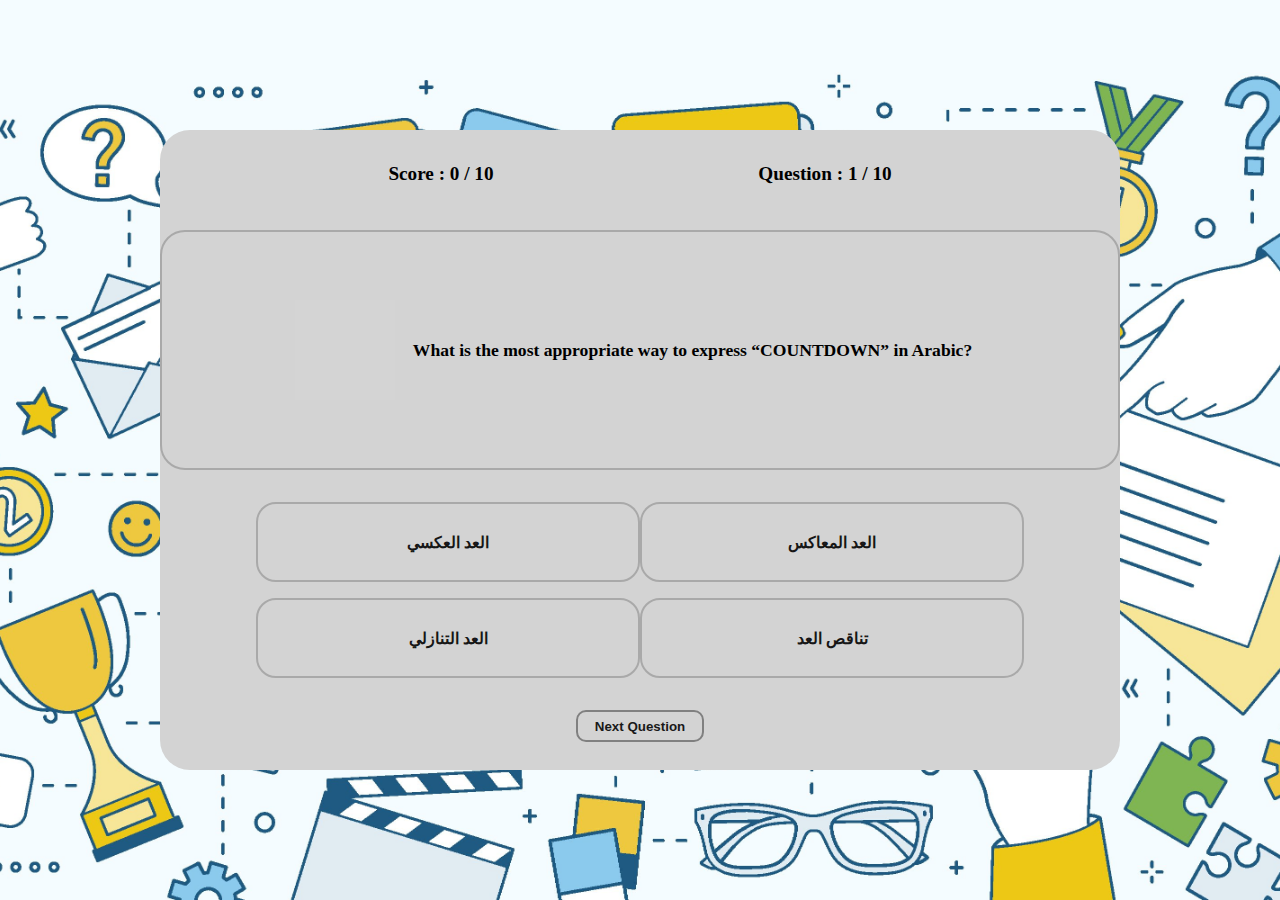
<file: Week 1/KBC/index.html>
<!doctype html>
<html>
<head>
    <script async src="https://pagead2.googlesyndication.com/pagead/js/adsbygoogle.js?client=ca-pub-4229268610965520"
     crossorigin="anonymous"></script>
    <!-- Global site tag (gtag.js) - Google Analytics -->
<script async src="https://www.googletagmanager.com/gtag/js?id=G-WHE32HFZTF"></script>
<script>
  window.dataLayer = window.dataLayer || [];
  function gtag(){dataLayer.push(arguments);}
  gtag('js', new Date());

  gtag('config', 'G-WHE32HFZTF');
</script>
    <meta name="google-site-verification" content="jmNY8_LueJR8rsmvGy00dZ90EF3tjDZ8DbOawwHlN1E" />
	<link rel="stylesheet" href="index.css">
	<script type="text/javascript" src="index.js"></script>
	
<meta charset="utf-8">
<title>QUIZ-1</title>

</head>

<body onload="NextQuestion(0)">
    <main>
        <!-- creating a modal for when quiz ends -->
        <div class="modal-container" id="score-modal">

            <div class="modal-content-container">

                <h1>Congratulations, Quiz Completed.</h1>

                <div class="grade-details">
                    <p>Attempts : 10</p>
                    <p>Wrong Answers : <span id="wrong-answers"></span></p>
                    <p>Right Answers : <span id="right-answers"></span></p>
                    <p>Grade : <span id="grade-percentage"></span>%</p>
                    <p ><span id="remarks"></span></p>
                </div>

                <div class="modal-button-container">
                  <a href="../../index.html">  <button onclick="closeScoreModal()">Back To Home</button></a>
                </div>

            </div>
        </div>
<!-- end of modal of quiz details-->

        <div class="game-quiz-container">

            <div class="game-details-container">
                <h1>Score : <span id="player-score"></span> / 10</h1>
                <h1> Question : <span id="question-number"></span> / 10</h1>
            </div>

            <div class="game-question-container">
				<img id="qImg" alt="">
                <h1 id="display-question"></h1>
            </div>

            <div class="game-options-container">

               <div class="modal-container" id="option-modal">

                    <div class="modal-content-container">
                         <h1>Please Pick An Option</h1>

                         <div class="modal-button-container">
                            <button onclick="closeOptionModal()">Continue</button>
                        </div>

                    </div>

               </div>

                <span>
                    <input type="radio" id="option-one" name="option" class="radio" value="optionA" />
                    <label for="option-one" class="option" id="option-one-label"></label>
                </span>


                <span>
                    <input type="radio" id="option-two" name="option" class="radio" value="optionB" />
                    <label for="option-two" class="option" id="option-two-label"></label>
                </span>


                <span>
                    <input type="radio" id="option-three" name="option" class="radio" value="optionC" />
                    <label for="option-three" class="option" id="option-three-label"></label>
                </span>


                <span>
                    <input type="radio" id="option-four" name="option" class="radio" value="optionD" />
                    <label for="option-four" class="option" id="option-four-label"></label>
                </span>


            </div>

            <div class="next-button-container">
                <button onclick="handleNextQuestion()">Next Question</button>
            </div>

        </div>
    </main>
    
</body>
</html>
</file>
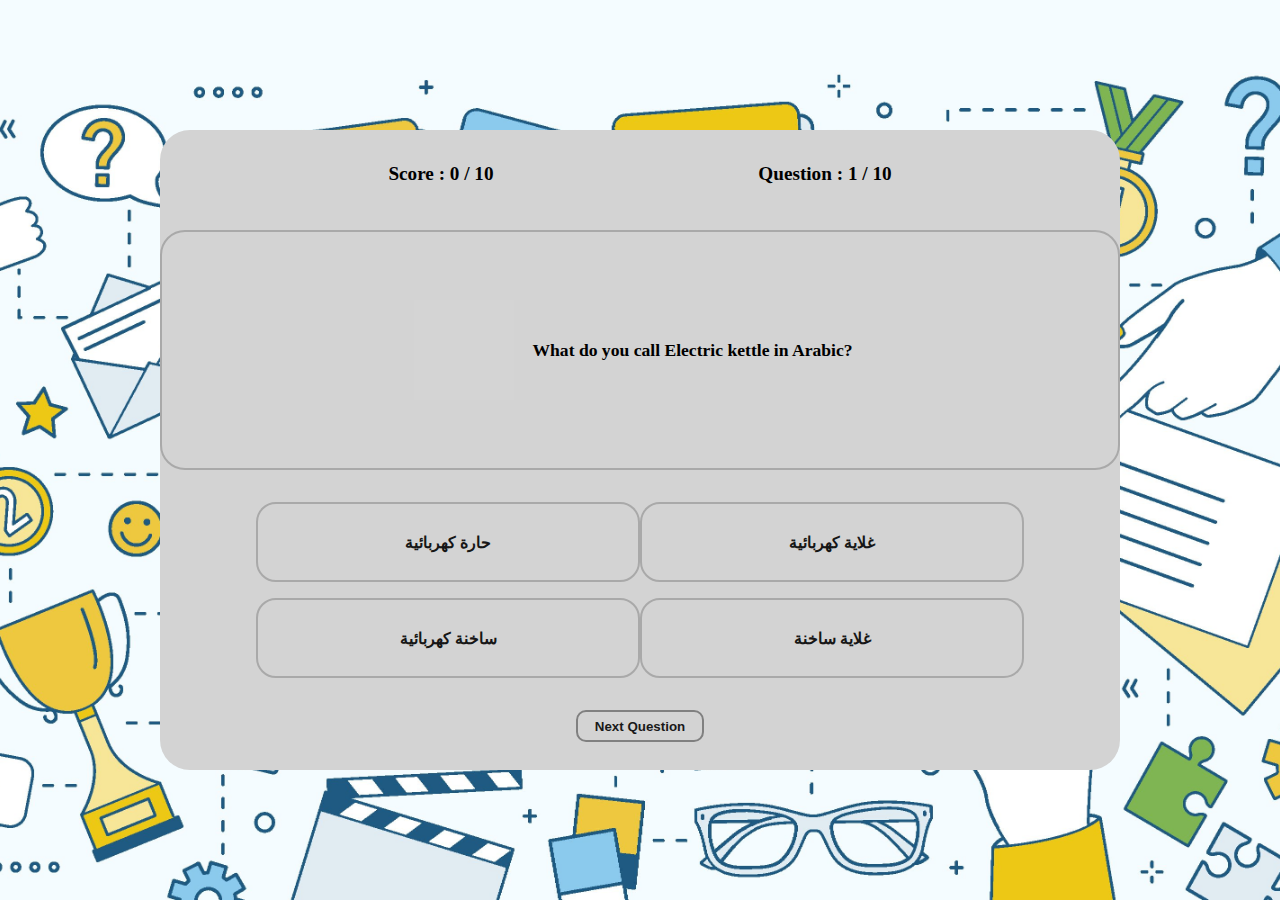
<file: Week 2/KBC/index.html>
<!doctype html>
<html>
<head>
	<link rel="stylesheet" href="index.css">
	<script type="text/javascript" src="index.js"></script>
	
<meta charset="utf-8">
<title>Quiz-2</title>
</head>

<body onload="NextQuestion(0)">
    <main>
        <!-- creating a modal for when quiz ends -->
        <div class="modal-container" id="score-modal">

            <div class="modal-content-container">

                <h1>Congratulations, Quiz Completed.</h1>

                <div class="grade-details">
                    <p>Attempts : 10</p>
                    <p>Wrong Answers : <span id="wrong-answers"></span></p>
                    <p>Right Answers : <span id="right-answers"></span></p>
                    <p>Grade : <span id="grade-percentage"></span>%</p>
                    <p ><span id="remarks"></span></p>
                </div>

                <div class="modal-button-container">
                    <a href="../../index.html">  <button onclick="closeScoreModal()">Back To Home</button></a>
                </div>

            </div>
        </div>
<!-- end of modal of quiz details-->

        <div class="game-quiz-container">

            <div class="game-details-container">
                <h1>Score : <span id="player-score"></span> / 10</h1>
                <h1> Question : <span id="question-number"></span> / 10</h1>
            </div>

            <div class="game-question-container">
					<img id="qImg" alt="">
                <h1 id="display-question"></h1>
            </div>

            <div class="game-options-container">

               <div class="modal-container" id="option-modal">

                    <div class="modal-content-container">
                         <h1>Please Pick An Option</h1>

                         <div class="modal-button-container">
                            <button onclick="closeOptionModal()">Continue</button>
                        </div>

                    </div>

               </div>

                <span>
                    <input type="radio" id="option-one" name="option" class="radio" value="optionA" />
                    <label for="option-one" class="option" id="option-one-label"></label>
                </span>


                <span>
                    <input type="radio" id="option-two" name="option" class="radio" value="optionB" />
                    <label for="option-two" class="option" id="option-two-label"></label>
                </span>


                <span>
                    <input type="radio" id="option-three" name="option" class="radio" value="optionC" />
                    <label for="option-three" class="option" id="option-three-label"></label>
                </span>


                <span>
                    <input type="radio" id="option-four" name="option" class="radio" value="optionD" />
                    <label for="option-four" class="option" id="option-four-label"></label>
                </span>


            </div>

            <div class="next-button-container">
                <button onclick="handleNextQuestion()">Next Question</button>
            </div>

        </div>
    </main>
    
    
</body>
</html>
</file>
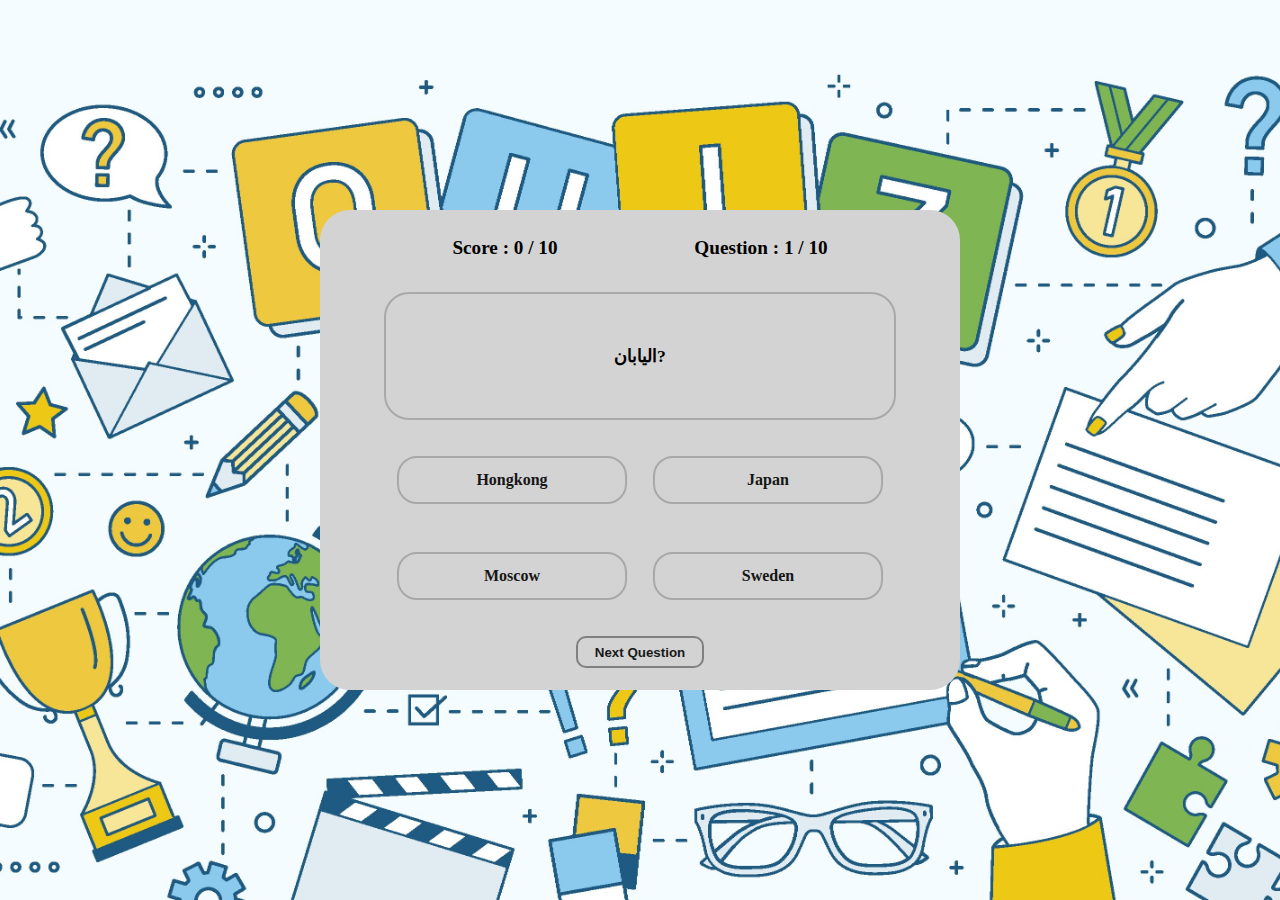
<file: Week 3/KBC/index.html>
<!doctype html>
<html>
<head>
    <script async src="https://pagead2.googlesyndication.com/pagead/js/adsbygoogle.js?client=ca-pub-4229268610965520"
     crossorigin="anonymous"></script>
    <!-- Global site tag (gtag.js) - Google Analytics -->
<script async src="https://www.googletagmanager.com/gtag/js?id=G-WHE32HFZTF"></script>
<script>
  window.dataLayer = window.dataLayer || [];
  function gtag(){dataLayer.push(arguments);}
  gtag('js', new Date());

  gtag('config', 'G-WHE32HFZTF');
</script>
    <meta name="google-site-verification" content="jmNY8_LueJR8rsmvGy00dZ90EF3tjDZ8DbOawwHlN1E" />
	<link rel="stylesheet" href="index.css">
	<script type="text/javascript" src="index.js"></script>
	
<meta charset="utf-8">
<title>QUIZ-3</title>

</head>

<body onload="NextQuestion(0)">
    <main>
        <!-- creating a modal for when quiz ends -->
        <div class="modal-container" id="score-modal">

            <div class="modal-content-container">

                <h1>Congratulations, Quiz Completed.</h1>

                <div class="grade-details">
                    <p>Attempts : 10</p>
                    <p>Wrong Answers : <span id="wrong-answers"></span></p>
                    <p>Right Answers : <span id="right-answers"></span></p>
                    <p>Grade : <span id="grade-percentage"></span>%</p>
                    <p ><span id="remarks"></span></p>
                </div>

                <div class="modal-button-container">
                    <button onclick="closeScoreModal()">Continue</button>
                </div>

            </div>
        </div>
<!-- end of modal of quiz details-->

        <div class="game-quiz-container">

            <div class="game-details-container">
                <h1>Score : <span id="player-score"></span> / 10</h1>
                <h1> Question : <span id="question-number"></span> / 10</h1>
            </div>

            <div class="game-question-container">
                <h1 id="display-question"></h1>
            </div>

            <div class="game-options-container">

               <div class="modal-container" id="option-modal">

                    <div class="modal-content-container">
                         <h1>Please Pick An Option</h1>

                         <div class="modal-button-container">
                            <a href="../../index.html"> <button onclick="closeOptionModal()"></button></a>
                        </div>

                    </div>

               </div>

                <span>
                    <input type="radio" id="option-one" name="option" class="radio" value="optionA" />
                    <label for="option-one" class="option" id="option-one-label"></label>
                </span>


                <span>
                    <input type="radio" id="option-two" name="option" class="radio" value="optionB" />
                    <label for="option-two" class="option" id="option-two-label"></label>
                </span>


                <span>
                    <input type="radio" id="option-three" name="option" class="radio" value="optionC" />
                    <label for="option-three" class="option" id="option-three-label"></label>
                </span>


                <span>
                    <input type="radio" id="option-four" name="option" class="radio" value="optionD" />
                    <label for="option-four" class="option" id="option-four-label"></label>
                </span>


            </div>

            <div class="next-button-container">
                <button onclick="handleNextQuestion()">Next Question</button>
            </div>

        </div>
    </main>
    
</body>
</html>
</file>
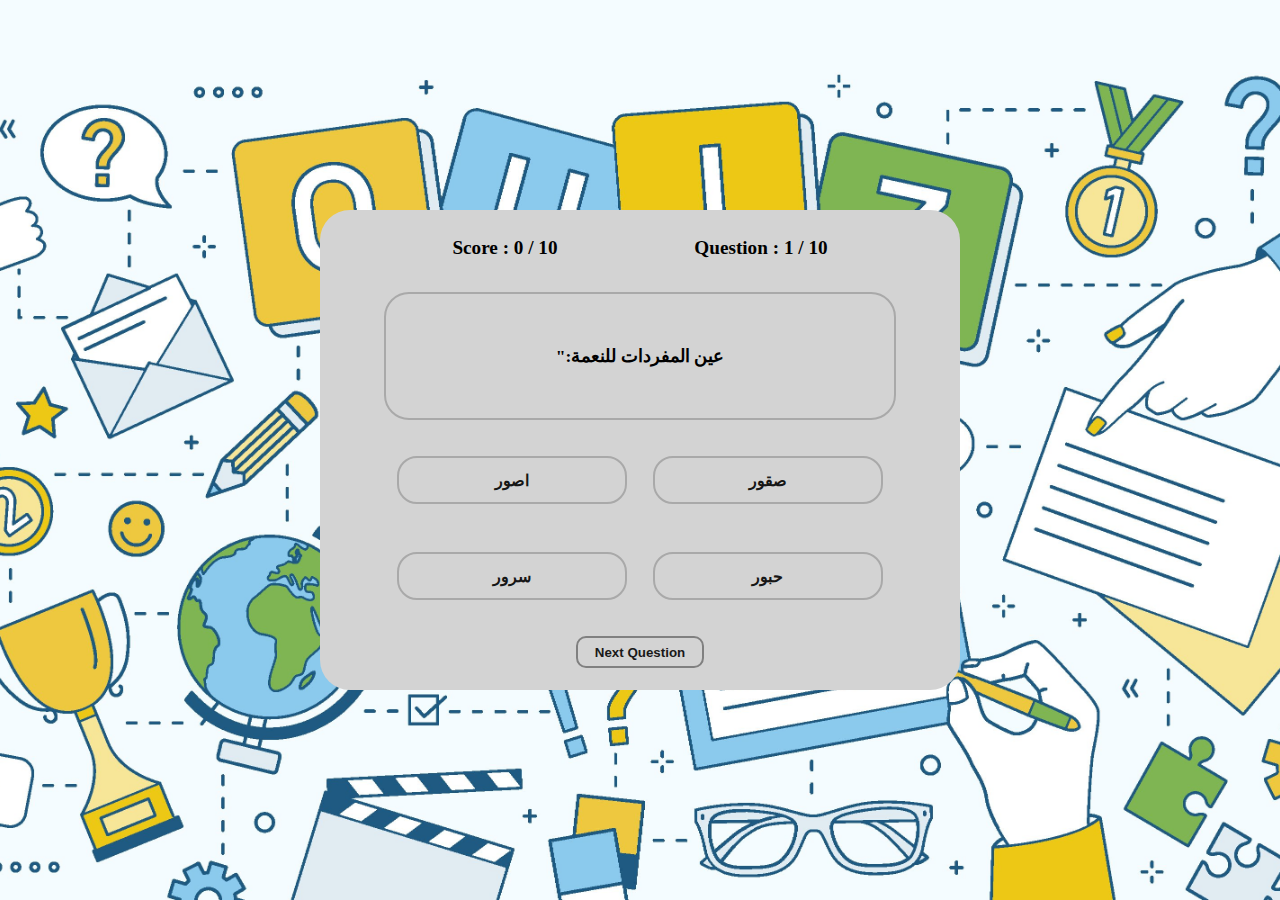
<file: Week 4/KBC/index.html>
<!doctype html>
<html>
<head>
    <script async src="https://pagead2.googlesyndication.com/pagead/js/adsbygoogle.js?client=ca-pub-4229268610965520"
     crossorigin="anonymous"></script>
    <!-- Global site tag (gtag.js) - Google Analytics -->
<script async src="https://www.googletagmanager.com/gtag/js?id=G-WHE32HFZTF"></script>
<script>
  window.dataLayer = window.dataLayer || [];
  function gtag(){dataLayer.push(arguments);}
  gtag('js', new Date());

  gtag('config', 'G-WHE32HFZTF');
</script>
    <meta name="google-site-verification" content="jmNY8_LueJR8rsmvGy00dZ90EF3tjDZ8DbOawwHlN1E" />
	<link rel="stylesheet" href="index.css">
	<script type="text/javascript" src="index.js"></script>
	
<meta charset="utf-8">
<title>QUIZ-4</title>

</head>

<body onload="NextQuestion(0)">
    <main>
        <!-- creating a modal for when quiz ends -->
        <div class="modal-container" id="score-modal">

            <div class="modal-content-container">

                <h1>Congratulations, Quiz Completed.</h1>

                <div class="grade-details">
                    <p>Attempts : 10</p>
                    <p>Wrong Answers : <span id="wrong-answers"></span></p>
                    <p>Right Answers : <span id="right-answers"></span></p>
                    <p>Grade : <span id="grade-percentage"></span>%</p>
                    <p ><span id="remarks"></span></p>
                </div>

                <div class="modal-button-container">
                    <a href="../../index.html"><button onclick="closeScoreModal()">Continue</button></a>
                </div>

            </div>
        </div>
<!-- end of modal of quiz details-->

        <div class="game-quiz-container">

            <div class="game-details-container">
                <h1>Score : <span id="player-score"></span> / 10</h1>
                <h1> Question : <span id="question-number"></span> / 10</h1>
            </div>

            <div class="game-question-container">
                <h1 id="display-question"></h1>
            </div>

            <div class="game-options-container">

               <div class="modal-container" id="option-modal">

                    <div class="modal-content-container">
                         <h1>Please Pick An Option</h1>

                         <div class="modal-button-container">
                            <button onclick="closeOptionModal()">Continue</button>
                        </div>

                    </div>

               </div>

                <span>
                    <input type="radio" id="option-one" name="option" class="radio" value="optionA" />
                    <label for="option-one" class="option" id="option-one-label"></label>
                </span>


                <span>
                    <input type="radio" id="option-two" name="option" class="radio" value="optionB" />
                    <label for="option-two" class="option" id="option-two-label"></label>
                </span>


                <span>
                    <input type="radio" id="option-three" name="option" class="radio" value="optionC" />
                    <label for="option-three" class="option" id="option-three-label"></label>
                </span>


                <span>
                    <input type="radio" id="option-four" name="option" class="radio" value="optionD" />
                    <label for="option-four" class="option" id="option-four-label"></label>
                </span>


            </div>

            <div class="next-button-container">
                <button onclick="handleNextQuestion()">Next Question</button>
            </div>

        </div>
    </main>
    
</body>
</html>
</file>
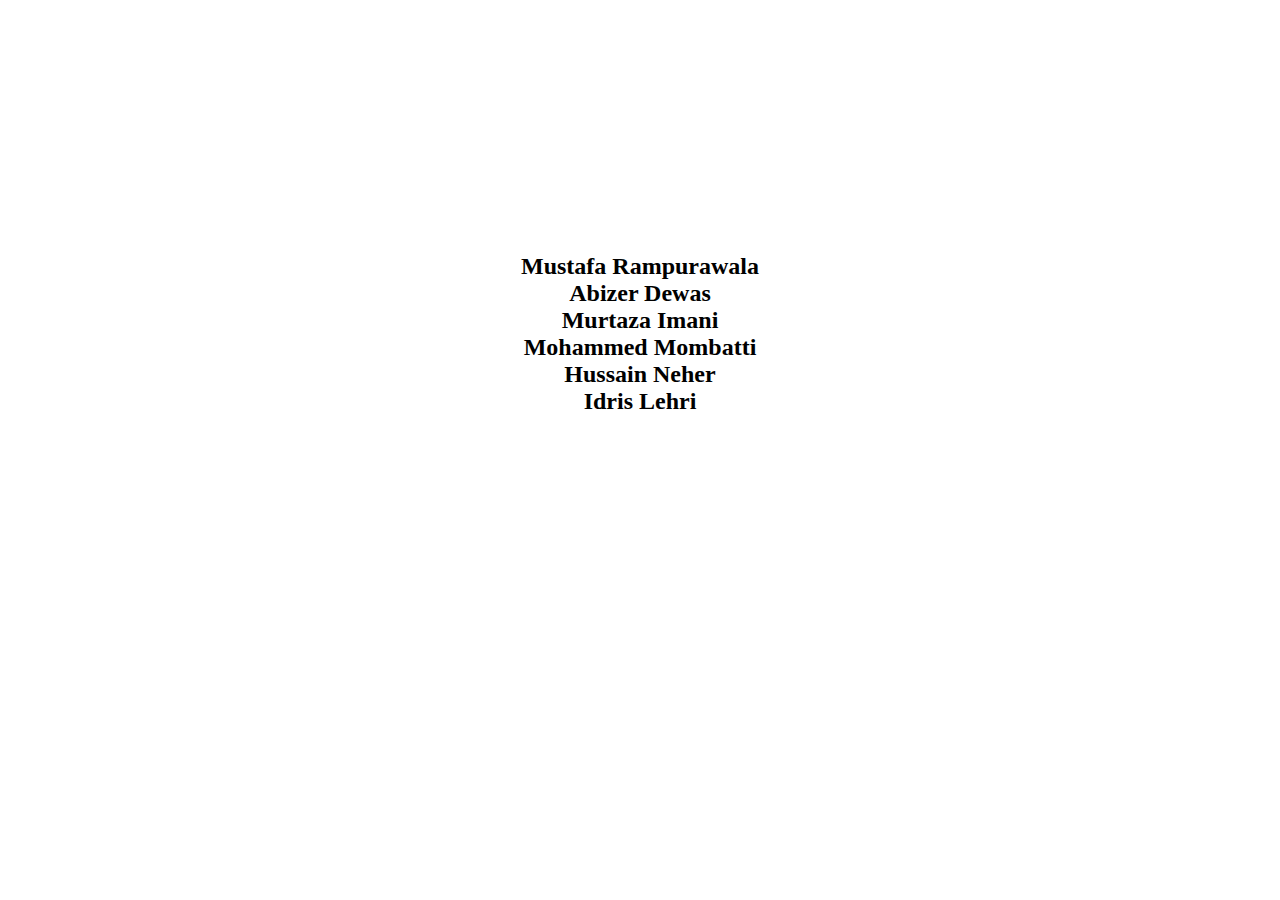
<file: footer.html>
<!DOCTYPE html>
<html>
    <head>
        <title></title>
    </head>
    <body>
        <h2 style="text-align: center; margin-top: 20% ; color:black">
            Mustafa Rampurawala<br>
            Abizer Dewas<br>
            Murtaza Imani<br>
            Mohammed Mombatti<br>
            Hussain Neher<br>
            Idris Lehri
        </h2>
    </body>
</html>
</file>
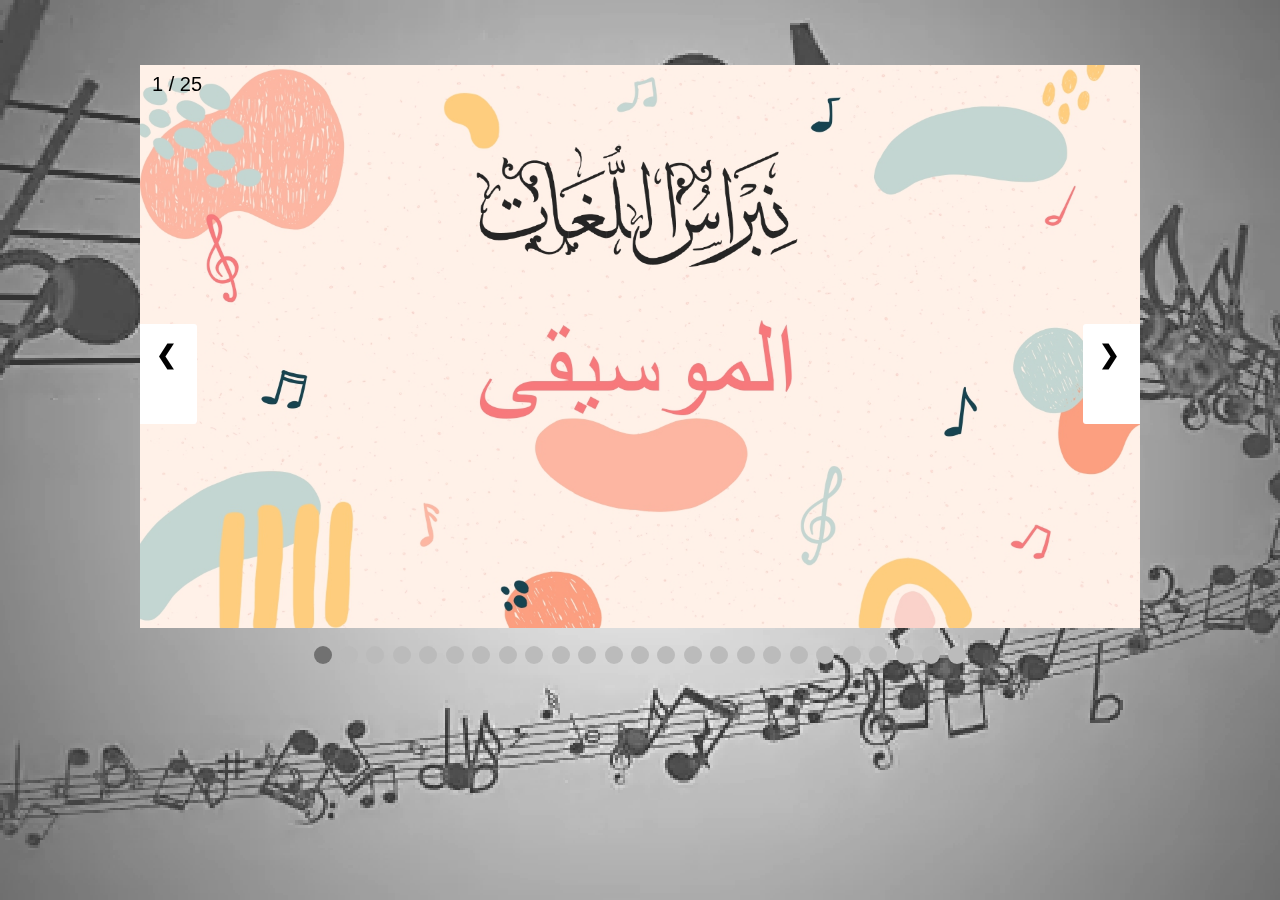
<file: Week 4/Slideshow/Slideshow.html>
<!DOCTYPE html>
<html>
<head>
  <script async src="https://pagead2.googlesyndication.com/pagead/js/adsbygoogle.js?client=ca-pub-4229268610965520"
     crossorigin="anonymous"></script>
  <!-- Global site tag (gtag.js) - Google Analytics -->
<script async src="https://www.googletagmanager.com/gtag/js?id=G-WHE32HFZTF"></script>
<script>
  window.dataLayer = window.dataLayer || [];
  function gtag(){dataLayer.push(arguments);}
  gtag('js', new Date());

  gtag('config', 'G-WHE32HFZTF');
</script>
<meta name="google-site-verification" content="jmNY8_LueJR8rsmvGy00dZ90EF3tjDZ8DbOawwHlN1E" />
<meta name="viewport" content="width=device-width, initial-scale=1">
<link href="week4.css" rel="stylesheet" type="text/css">
<title>Slideshow-4</title>

</head>
<body>
<video src="istockphoto-654915646-640_adpp_is.mp4.crdownload.mp4" id="background-video" autoplay loop muted 
 type="video/mp4">
</video>
<div class="slideshow-container">

<div class="mySlides fade">
  <div class="numbertext">1 / 25</div>
  <img src="1.jpg" style="width:100%">
  
</div>

<div class="mySlides fade">
  <div class="numbertext">2 /25</div>
  <img src="2.jpg" style="width:100%">
  
</div>

<div class="mySlides fade">
  <div class="numbertext">3 / 25</div>
  <img src="3.jpg" style="width:100%">
  
</div>
	
	<div class="mySlides fade">
  <div class="numbertext">4 / 25</div>
  <img src="4.jpg" style="width:100%">
 
</div>
	
	<div class="mySlides fade">
  <div class="numbertext">5 / 25</div>
  <img src="5.jpg" style="width:100%">
 
</div>
	
	<div class="mySlides fade">
  <div class="numbertext">6 / 25</div>
  <img src="6.jpg" style="width:100%">
  
</div>

	<div class="mySlides fade">
  <div class="numbertext">7 / 25</div>
  <img src="7.jpg" style="width:100%">
  
</div>
	
	<div class="mySlides fade">
  <div class="numbertext">8 / 25</div>
  <img src="8.jpg" style="width:100%">
  
</div>
	
	<div class="mySlides fade">
  <div class="numbertext">9 / 25</div>
  <img src="9.jpg" style="width:100%">
  
</div>
	
	<div class="mySlides fade">
  <div class="numbertext">10 / 25</div>
  <img src="10.jpg" style="width:100%">
  
</div>
	
	<div class="mySlides fade">
  <div class="numbertext">11 / 25</div>
  <img src="11.jpg" style="width:100%">
 
</div>
	
	<div class="mySlides fade">
  <div class="numbertext">12 / 25</div>
  <img src="12.jpg" style="width:100%">
 
</div>
	
	<div class="mySlides fade">
  <div class="numbertext">13 / 25</div>
  <img src="13.jpg" style="width:100%">
 
</div>
	
	<div class="mySlides fade">
  <div class="numbertext">14 / 25</div>
  <img src="14.jpg" style="width:100%">
 
</div>

<div class="mySlides fade">
  <div class="numbertext">15 / 25</div>
  <img src="15.jpg" style="width:100%">
 
</div>

<div class="mySlides fade">
  <div class="numbertext">16 / 25</div>
  <img src="16.jpg" style="width:100%">
 
</div>

<div class="mySlides fade">
  <div class="numbertext">17 / 25</div>
  <img src="17.jpg" style="width:100%">
 
</div>

<div class="mySlides fade">
  <div class="numbertext">18 / 25</div>
  <img src="18.jpg" style="width:100%">
 
</div>

<div class="mySlides fade">
  <div class="numbertext">19 / 25</div>
  <img src="19.jpg" style="width:100%">
 
</div>

<div class="mySlides fade">
  <div class="numbertext">20 / 25</div>
  <img src="20.jpg" style="width:100%">
 
</div>

<div class="mySlides fade">
  <div class="numbertext">21 / 25</div>
  <img src="21.jpg" style="width:100%">
 
</div>

<div class="mySlides fade">
  <div class="numbertext">22 / 25</div>
  <img src="22.jpg" style="width:100%">
 
</div>

<div class="mySlides fade">
  <div class="numbertext">23 / 25</div>
  <img src="23.jpg" style="width:100%">
 
</div>

<div class="mySlides fade">
  <div class="numbertext">24 / 25</div>
  <img src="24.jpg" style="width:100%">
 
</div>

	<div class="mySlides fade">
  <div class="numbertext">25 / 25</div>
  <img src="17275256.jpg" style="width:100%; height:100%">
 <div class="text"><a href="../KBC/index.html">
      <span></span>
      <span></span>
      <span></span>
      <span></span>
	 PLAY THE GAME!</a></div>
</div>


<a class="prev" onclick="plusSlides(-1)">❮</a>
<a class="next" onclick="plusSlides(1)">❯</a>

</div>
<br>

<div style="text-align: center">
  <span class="dot" onclick="currentSlide(1)"></span> 
  <span class="dot" onclick="currentSlide(2)"></span> 
  <span class="dot" onclick="currentSlide(3)"></span> 
  <span class="dot" onclick="currentSlide(4)"></span>
	<span class="dot" onclick="currentSlide(5)"></span>
	<span class="dot" onclick="currentSlide(6)"></span>
	<span class="dot" onclick="currentSlide(7)"></span>
	<span class="dot" onclick="currentSlide(8)"></span>
	<span class="dot" onclick="currentSlide(9)"></span>
	<span class="dot" onclick="currentSlide(10)"></span>
	<span class="dot" onclick="currentSlide(11)"></span>
	<span class="dot" onclick="currentSlide(12)"></span>
	<span class="dot" onclick="currentSlide(13)"></span>
	<span class="dot" onclick="currentSlide(14)"></span>
	<span class="dot" onclick="currentSlide(15)"></span>
  <span class="dot" onclick="currentSlide(16)"></span>
  <span class="dot" onclick="currentSlide(17)"></span>
  <span class="dot" onclick="currentSlide(18)"></span>
  <span class="dot" onclick="currentSlide(19)"></span>
  <span class="dot" onclick="currentSlide(20)"></span>
  <span class="dot" onclick="currentSlide(21)"></span>
  <span class="dot" onclick="currentSlide(22)"></span>
  <span class="dot" onclick="currentSlide(23)"></span>
  <span class="dot" onclick="currentSlide(24)"></span>
  <span class="dot" onclick="currentSlide(25)"></span>
</div>

<script>
let slideIndex = 1;
showSlides(slideIndex);

function plusSlides(n) {
  showSlides(slideIndex += n);
}

function currentSlide(n) {
  showSlides(slideIndex = n);
}

function showSlides(n) {
  let i;
  let slides = document.getElementsByClassName("mySlides");
  let dots = document.getElementsByClassName("dot");
  if (n > slides.length) {slideIndex = 1}    
  if (n < 1) {slideIndex = slides.length}
  for (i = 0; i < slides.length; i++) {
    slides[i].style.display = "none";  
  }
  for (i = 0; i < dots.length; i++) {
    dots[i].className = dots[i].className.replace(" active", "");
  }
  slides[slideIndex-1].style.display = "block";  
  dots[slideIndex-1].className += " active";
}
</script>

</body>
</html>
</file>
<file: Week 1/KBC/index.css>
@charset "utf-8";

#qImg{
    width : 100px;
    height : 100px;
    left : 0px;
    top : 0px;
	display: flex;
	margin: 0 15px 0 -10px
}

*{
    margin: 0;
    padding: 0;
    box-sizing: border-box;
}

html, body{
    height: 100%;
}


body{
    font-family: 'Montserrat', serif;

}

main{
    width: 100%;
    min-height: 100vh;
    display: flex;
    flex-direction: column;
    justify-content: center;
    align-items: center;
    background: url('2.jpg');    
    background-repeat: no-repeat;
    background-size: cover;
    background-position: center;
}

.game-quiz-container{
    width: 60rem;
    height: 40rem;
    background-color: lightgray;
    display: flex;
    flex-direction: column;
    align-items: center;
    justify-content: space-around;
    border-radius: 30px;
}

.game-details-container{
    width: 80%;
    height: 4rem;
    display: flex;
    justify-content: space-around;
    align-items: center;
}

.game-details-container h1{
    font-size: 1.2rem;
}

.game-question-container{
    width: 100%;
    height: 15rem;
    display: flex;
    align-items: center;
    justify-content: center;
    border: 2px solid darkgray;
    border-radius: 25px;
}

.game-question-container h1{
    font-size: 1.1rem;
    text-align: center;
    padding: 3px;
}

.game-options-container{
    width: 80%;
    height: 12rem;
    display: flex;
    flex-wrap: wrap;
    align-items: center;
    justify-content: space-around;
}

.game-options-container span{
    width: 50%;
    height: 5rem;
    border: 2px solid darkgray;
    border-radius: 20px;
    overflow: hidden;
}
span label{
    width: 100%;
    height: 100%;
    display: flex;
    align-items: center;
    justify-content: center;
    cursor: pointer;
    transition: transform 0.3s;
    font-weight: 600;
    color: rgb(22, 22, 22);
}

span label:hover{
    -ms-transform: scale(1.12);
    -webkit-transform: scale(1.12);
    transform: scale(1.12);
    color: white;
}

input[type="radio"] {
    position: relative;
    display: none;
}


input[type=radio]:checked ~ .option {
    background: paleturquoise;
}

.next-button-container{
    width: 50%;
    height: 3rem;
    display: flex;
    justify-content: center;
}
.next-button-container button{
    width: 8rem;
    height: 2rem;
    border-radius: 10px;
    background: none;
    color: rgb(25, 25, 25);
    font-weight: 600;
    border: 2px solid gray;
    cursor: pointer;
    outline: none;
}
.next-button-container button:hover{
    background-color: rgb(143, 93, 93);
}

.modal-container{
    display: none;
    position: fixed;
    z-index: 1; 
    left: 0;
    top: 0;
    width: 100%; 
    height: 100%; 
    overflow: auto; 
    background-color: rgb(0,0,0); 
    background-color: rgba(0,0,0,0.4); 
    flex-direction: column;
    align-items: center;
    justify-content: center; 
    -webkit-animation: fadeIn 1.2s ease-in-out;
    animation: fadeIn 1.2s ease-in-out;
}

.modal-content-container{
    height: 20rem;
    width: 25rem;
    background-color: rgb(43, 42, 42);
    display: flex;
    flex-direction: column;
    align-items: center;
    justify-content: space-around;
    border-radius: 25px;
}

.modal-content-container h1{
    font-size: 1.3rem;
    height: 3rem;
    color: lightgray;
    text-align: center;
}

.grade-details{
    width: 15rem;
    height: 10rem;
    display: flex;
    flex-direction: column;
    align-items: center;
    justify-content: space-around;
}

.grade-details p{
    color: white;
    text-align: center;
}

.modal-button-container{
    height: 2rem;
    width: 100%;
    display: flex;
    align-items: center;
    justify-content: center;
}

.modal-button-container button{
    width: 10rem;
    height: 2rem;
    background: none;
    outline: none;
    border: 1px solid rgb(252, 242, 241);
    color: white;
    font-size: 1.1rem;
    cursor: pointer;
    border-radius: 20px;
}
.modal-button-container button:hover{
    background-color: rgb(83, 82, 82);
}

@media(min-width : 300px) and (max-width : 350px){
    .game-quiz-container{
        width: 90%;
        height: 80vh;
     }
     .game-details-container h1{
        font-size: 0.8rem;
     }

     .game-question-container{
        height: 6rem;
     }
     .game-question-container h1{
       font-size: 0.9rem;
    }

    .game-options-container span{
        width: 90%;
        height: 2.5rem;
    }
    .game-options-container span label{
        font-size: 0.8rem;
    }
    .modal-content-container{
        width: 90%;
        height: 25rem;
    }

    .modal-content-container h1{
        font-size: 1.2rem;
    }
}

@media(min-width : 350px) and (max-width : 700px){
   .game-quiz-container{
       width: 90%;
       height: 80vh;
    }
    .game-details-container h1{
        font-size: 1rem;
    }

    .game-question-container{
        height: 8rem;
    }

    .game-question-container h1{
        font-size: 0.9rem;
     }

    .game-options-container span{
        width: 90%;
    }
    .modal-content-container{
        width: 90%;
        height: 25rem;
    }
    .modal-content-container h1{
        font-size: 1.2rem;
    }
}



@keyframes fadeIn {
    from {opacity: 0;}
    to {opacity:1 ;}
  }

  @-webkit-keyframes fadeIn {
    from {opacity: 0;}
    to {opacity: 1;}
  }
</file>
<file: Week 2/KBC/index.css>
@charset "utf-8";

#qImg{
    width : 100px;
    height : 100px;
    left : 0px;
    top : 0px;
	display: flex;
	margin: 0 15px 0 -10px
}

*{
    margin: 0;
    padding: 0;
    box-sizing: border-box;
}

html, body{
    height: 100%;
}


body{
    font-family: 'Montserrat', serif;

}

main{
    width: 100%;
    min-height: 100vh;
    display: flex;
    flex-direction: column;
    justify-content: center;
    align-items: center;
    background: url('2.jpg');
    background-repeat: no-repeat;
    background-size: cover;
    background-position: center;
}

.game-quiz-container{
    width: 60rem;
    height: 40rem;
    background-color: lightgray;
    display: flex;
    flex-direction: column;
    align-items: center;
    justify-content: space-around;
    border-radius: 30px;
}

.game-details-container{
    width: 80%;
    height: 4rem;
    display: flex;
    justify-content: space-around;
    align-items: center;
}

.game-details-container h1{
    font-size: 1.2rem;
}

.game-question-container{
    width: 100%;
    height: 15rem;
    display: flex;
    align-items: center;
    justify-content: center;
    border: 2px solid darkgray;
    border-radius: 25px;
}

.game-question-container h1{
    font-size: 1.1rem;
    text-align: center;
    padding: 3px;
}

.game-options-container{
    width: 80%;
    height: 12rem;
    display: flex;
    flex-wrap: wrap;
    align-items: center;
    justify-content: space-around;
}

.game-options-container span{
    width: 50%;
    height: 5rem;
    border: 2px solid darkgray;
    border-radius: 20px;
    overflow: hidden;
}
span label{
    width: 100%;
    height: 100%;
    display: flex;
    align-items: center;
    justify-content: center;
    cursor: pointer;
    transition: transform 0.3s;
    font-weight: 600;
    color: rgb(22, 22, 22);
}

span label:hover{
    -ms-transform: scale(1.12);
    -webkit-transform: scale(1.12);
    transform: scale(1.12);
    color: white;
}

input[type="radio"] {
    position: relative;
    display: none;
}


input[type=radio]:checked ~ .option {
    background: paleturquoise;
}

.next-button-container{
    width: 50%;
    height: 3rem;
    display: flex;
    justify-content: center;
}
.next-button-container button{
    width: 8rem;
    height: 2rem;
    border-radius: 10px;
    background: none;
    color: rgb(25, 25, 25);
    font-weight: 600;
    border: 2px solid gray;
    cursor: pointer;
    outline: none;
}
.next-button-container button:hover{
    background-color: rgb(143, 93, 93);
}

.modal-container{
    display: none;
    position: fixed;
    z-index: 1; 
    left: 0;
    top: 0;
    width: 100%; 
    height: 100%; 
    overflow: auto; 
    background-color: rgb(0,0,0); 
    background-color: rgba(0,0,0,0.4); 
    flex-direction: column;
    align-items: center;
    justify-content: center; 
    -webkit-animation: fadeIn 1.2s ease-in-out;
    animation: fadeIn 1.2s ease-in-out;
}

.modal-content-container{
    height: 20rem;
    width: 25rem;
    background-color: rgb(43, 42, 42);
    display: flex;
    flex-direction: column;
    align-items: center;
    justify-content: space-around;
    border-radius: 25px;
}

.modal-content-container h1{
    font-size: 1.3rem;
    height: 3rem;
    color: lightgray;
    text-align: center;
}

.grade-details{
    width: 15rem;
    height: 10rem;
    display: flex;
    flex-direction: column;
    align-items: center;
    justify-content: space-around;
}

.grade-details p{
    color: white;
    text-align: center;
}

.modal-button-container{
    height: 2rem;
    width: 100%;
    display: flex;
    align-items: center;
    justify-content: center;
}

.modal-button-container button{
    width: 10rem;
    height: 2rem;
    background: none;
    outline: none;
    border: 1px solid rgb(252, 242, 241);
    color: white;
    font-size: 1.1rem;
    cursor: pointer;
    border-radius: 20px;
}
.modal-button-container button:hover{
    background-color: rgb(83, 82, 82);
}

@media(min-width : 300px) and (max-width : 350px){
    .game-quiz-container{
        width: 90%;
        height: 80vh;
     }
     .game-details-container h1{
        font-size: 0.8rem;
     }

     .game-question-container{
        height: 6rem;
     }
     .game-question-container h1{
       font-size: 0.9rem;
    }

    .game-options-container span{
        width: 90%;
        height: 2.5rem;
    }
    .game-options-container span label{
        font-size: 0.8rem;
    }
    .modal-content-container{
        width: 90%;
        height: 25rem;
    }

    .modal-content-container h1{
        font-size: 1.2rem;
    }
}

@media(min-width : 350px) and (max-width : 700px){
   .game-quiz-container{
       width: 90%;
       height: 80vh;
    }
    .game-details-container h1{
        font-size: 1rem;
    }

    .game-question-container{
        height: 8rem;
    }

    .game-question-container h1{
        font-size: 0.9rem;
     }

    .game-options-container span{
        width: 90%;
    }
    .modal-content-container{
        width: 90%;
        height: 25rem;
    }
    .modal-content-container h1{
        font-size: 1.2rem;
    }
}



@keyframes fadeIn {
    from {opacity: 0;}
    to {opacity:1 ;}
  }

  @-webkit-keyframes fadeIn {
    from {opacity: 0;}
    to {opacity: 1;}
  }
</file>
<file: Week 3/KBC/index.css>
@charset "utf-8";
*{
    margin: 0;
    padding: 0;
    box-sizing: border-box;
}

html, body{
    height: 100%;
}


body{
    font-family: 'Montserrat', serif;

}

main{
    width: 100%;
    min-height: 100vh;
    display: flex;
    flex-direction: column;
    justify-content: center;
    align-items: center;
    
    background: url('2.jpg');
    background-repeat: no-repeat;
    background-size: cover;
    background-position: center;
}

.game-quiz-container{
    width: 40rem;
    height: 30rem;
    background-color: lightgray;
    display: flex;
    flex-direction: column;
    align-items: center;
    justify-content: space-around;
    border-radius: 30px;
}

.game-details-container{
    width: 80%;
    height: 4rem;
    display: flex;
    justify-content: space-around;
    align-items: center;
}

.game-details-container h1{
    font-size: 1.2rem;
}

.game-question-container{
    width: 80%;
    height: 8rem;
    display: flex;
    align-items: center;
    justify-content: center;
    border: 2px solid darkgray;
    border-radius: 25px;
}

.game-question-container h1{
    font-size: 1.1rem;
    text-align: center;
    padding: 3px;
}

.game-options-container{
    width: 80%;
    height: 12rem;
    display: flex;
    flex-wrap: wrap;
    align-items: center;
    justify-content: space-around;
}

.game-options-container span{
    width: 45%;
    height: 3rem;
    border: 2px solid darkgray;
    border-radius: 20px;
    overflow: hidden;
}
span label{
    width: 100%;
    height: 100%;
    display: flex;
    align-items: center;
    justify-content: center;
    cursor: pointer;
    transition: transform 0.3s;
    font-weight: 600;
    color: rgb(22, 22, 22);
}

span label:hover{
    -ms-transform: scale(1.12);
    -webkit-transform: scale(1.12);
    transform: scale(1.12);
    color: white;
}

input[type="radio"] {
    position: relative;
    display: none;
}


input[type=radio]:checked ~ .option {
    background: paleturquoise;
}

.next-button-container{
    width: 50%;
    height: 3rem;
    display: flex;
    justify-content: center;
}
.next-button-container button{
    width: 8rem;
    height: 2rem;
    border-radius: 10px;
    background: none;
    color: rgb(25, 25, 25);
    font-weight: 600;
    border: 2px solid gray;
    cursor: pointer;
    outline: none;
}
.next-button-container button:hover{
    background-color: rgb(143, 93, 93);
}

.modal-container{
    display: none;
    position: fixed;
    z-index: 1; 
    left: 0;
    top: 0;
    width: 100%; 
    height: 100%; 
    overflow: auto; 
    background-color: rgb(0,0,0); 
    background-color: rgba(0,0,0,0.4); 
    flex-direction: column;
    align-items: center;
    justify-content: center; 
    -webkit-animation: fadeIn 1.2s ease-in-out;
    animation: fadeIn 1.2s ease-in-out;
}

.modal-content-container{
    height: 20rem;
    width: 25rem;
    background-color: rgb(43, 42, 42);
    display: flex;
    flex-direction: column;
    align-items: center;
    justify-content: space-around;
    border-radius: 25px;
}

.modal-content-container h1{
    font-size: 1.3rem;
    height: 3rem;
    color: lightgray;
    text-align: center;
}

.grade-details{
    width: 15rem;
    height: 10rem;
    display: flex;
    flex-direction: column;
    align-items: center;
    justify-content: space-around;
}

.grade-details p{
    color: white;
    text-align: center;
}

.modal-button-container{
    height: 2rem;
    width: 100%;
    display: flex;
    align-items: center;
    justify-content: center;
}

.modal-button-container button{
    width: 10rem;
    height: 2rem;
    background: none;
    outline: none;
    border: 1px solid rgb(252, 242, 241);
    color: white;
    font-size: 1.1rem;
    cursor: pointer;
    border-radius: 20px;
}
.modal-button-container button:hover{
    background-color: rgb(83, 82, 82);
}

@media(min-width : 300px) and (max-width : 350px){
    .game-quiz-container{
        width: 90%;
        height: 80vh;
     }
     .game-details-container h1{
        font-size: 0.8rem;
     }

     .game-question-container{
        height: 6rem;
     }
     .game-question-container h1{
       font-size: 0.9rem;
    }

    .game-options-container span{
        width: 90%;
        height: 2.5rem;
    }
    .game-options-container span label{
        font-size: 0.8rem;
    }
    .modal-content-container{
        width: 90%;
        height: 25rem;
    }

    .modal-content-container h1{
        font-size: 1.2rem;
    }
}

@media(min-width : 350px) and (max-width : 700px){
   .game-quiz-container{
       width: 90%;
       height: 80vh;
    }
    .game-details-container h1{
        font-size: 1rem;
    }

    .game-question-container{
        height: 8rem;
    }

    .game-question-container h1{
        font-size: 0.9rem;
     }

    .game-options-container span{
        width: 90%;
    }
    .modal-content-container{
        width: 90%;
        height: 25rem;
    }
    .modal-content-container h1{
        font-size: 1.2rem;
    }
}



@keyframes fadeIn {
    from {opacity: 0;}
    to {opacity:1 ;}
  }

  @-webkit-keyframes fadeIn {
    from {opacity: 0;}
    to {opacity: 1;}
  }
</file>
<file: Week 4/KBC/index.css>
@charset "utf-8";
*{
    margin: 0;
    padding: 0;
    box-sizing: border-box;
}

html, body{
    height: 100%;
}


body{
    font-family: 'Montserrat', serif;

}

main{
    width: 100%;
    min-height: 100vh;
    display: flex;
    flex-direction: column;
    justify-content: center;
    align-items: center;
    
    background: url('2.jpg');
    background-repeat: no-repeat;
    background-size: cover;
    background-position: center;
}

.game-quiz-container{
    width: 40rem;
    height: 30rem;
    background-color: lightgray;
    display: flex;
    flex-direction: column;
    align-items: center;
    justify-content: space-around;
    border-radius: 30px;
}

.game-details-container{
    width: 80%;
    height: 4rem;
    display: flex;
    justify-content: space-around;
    align-items: center;
}

.game-details-container h1{
    font-size: 1.2rem;
}

.game-question-container{
    width: 80%;
    height: 8rem;
    display: flex;
    align-items: center;
    justify-content: center;
    border: 2px solid darkgray;
    border-radius: 25px;
}

.game-question-container h1{
    font-size: 1.1rem;
    text-align: center;
    padding: 3px;
}

.game-options-container{
    width: 80%;
    height: 12rem;
    display: flex;
    flex-wrap: wrap;
    align-items: center;
    justify-content: space-around;
}

.game-options-container span{
    width: 45%;
    height: 3rem;
    border: 2px solid darkgray;
    border-radius: 20px;
    overflow: hidden;
}
span label{
    width: 100%;
    height: 100%;
    display: flex;
    align-items: center;
    justify-content: center;
    cursor: pointer;
    transition: transform 0.3s;
    font-weight: 600;
    color: rgb(22, 22, 22);
}

span label:hover{
    -ms-transform: scale(1.12);
    -webkit-transform: scale(1.12);
    transform: scale(1.12);
    color: white;
}

input[type="radio"] {
    position: relative;
    display: none;
}


input[type=radio]:checked ~ .option {
    background: paleturquoise;
}

.next-button-container{
    width: 50%;
    height: 3rem;
    display: flex;
    justify-content: center;
}
.next-button-container button{
    width: 8rem;
    height: 2rem;
    border-radius: 10px;
    background: none;
    color: rgb(25, 25, 25);
    font-weight: 600;
    border: 2px solid gray;
    cursor: pointer;
    outline: none;
}
.next-button-container button:hover{
    background-color: rgb(143, 93, 93);
}

.modal-container{
    display: none;
    position: fixed;
    z-index: 1; 
    left: 0;
    top: 0;
    width: 100%; 
    height: 100%; 
    overflow: auto; 
    background-color: rgb(0,0,0); 
    background-color: rgba(0,0,0,0.4); 
    flex-direction: column;
    align-items: center;
    justify-content: center; 
    -webkit-animation: fadeIn 1.2s ease-in-out;
    animation: fadeIn 1.2s ease-in-out;
}

.modal-content-container{
    height: 20rem;
    width: 25rem;
    background-color: rgb(43, 42, 42);
    display: flex;
    flex-direction: column;
    align-items: center;
    justify-content: space-around;
    border-radius: 25px;
}

.modal-content-container h1{
    font-size: 1.3rem;
    height: 3rem;
    color: lightgray;
    text-align: center;
}

.grade-details{
    width: 15rem;
    height: 10rem;
    display: flex;
    flex-direction: column;
    align-items: center;
    justify-content: space-around;
}

.grade-details p{
    color: white;
    text-align: center;
}

.modal-button-container{
    height: 2rem;
    width: 100%;
    display: flex;
    align-items: center;
    justify-content: center;
}

.modal-button-container button{
    width: 10rem;
    height: 2rem;
    background: none;
    outline: none;
    border: 1px solid rgb(252, 242, 241);
    color: white;
    font-size: 1.1rem;
    cursor: pointer;
    border-radius: 20px;
}
.modal-button-container button:hover{
    background-color: rgb(83, 82, 82);
}

@media(min-width : 300px) and (max-width : 350px){
    .game-quiz-container{
        width: 90%;
        height: 80vh;
     }
     .game-details-container h1{
        font-size: 0.8rem;
     }

     .game-question-container{
        height: 6rem;
     }
     .game-question-container h1{
       font-size: 0.9rem;
    }

    .game-options-container span{
        width: 90%;
        height: 2.5rem;
    }
    .game-options-container span label{
        font-size: 0.8rem;
    }
    .modal-content-container{
        width: 90%;
        height: 25rem;
    }

    .modal-content-container h1{
        font-size: 1.2rem;
    }
}

@media(min-width : 350px) and (max-width : 700px){
   .game-quiz-container{
       width: 90%;
       height: 80vh;
    }
    .game-details-container h1{
        font-size: 1rem;
    }

    .game-question-container{
        height: 8rem;
    }

    .game-question-container h1{
        font-size: 0.9rem;
     }

    .game-options-container span{
        width: 90%;
    }
    .modal-content-container{
        width: 90%;
        height: 25rem;
    }
    .modal-content-container h1{
        font-size: 1.2rem;
    }
}



@keyframes fadeIn {
    from {opacity: 0;}
    to {opacity:1 ;}
  }

  @-webkit-keyframes fadeIn {
    from {opacity: 0;}
    to {opacity: 1;}
  }
</file>
<file: Week 4/Slideshow/week4.css>
@charset "utf-8";
/* CSS Document */
* {box-sizing: border-box}
body {font-family: Verdana, sans-serif; margin:0}
.mySlides {display: none}
img {vertical-align: middle;}

/* Slideshow container */
.slideshow-container {
  max-width: 1000px;
  position: relative;
  margin: auto;
	margin-top: 65px;
	
}
	#background-video{
		width: 100vw;
		height: 100vh;
		object-fit: cover;
		position: fixed;
		left: 0;
		right: 0;
		bottom: 0;
		top: 0;
		z-index: -1;
		opacity: 0.8;
	}

/* Next & previous buttons */
.prev, .next {
  cursor: pointer;
  position: absolute;
  top: 50%;
  width: auto;
  padding: 16px;
  margin-top: -22px;
  color: black ;
  font-weight: bold;
  font-size: 25px;
  transition: 0.6s ease;
  border-radius: 0 3px 3px 0;
  user-select: none;
  height: 100px;
  background-color: white;
}

/* Position the "next button" to the right */
.next {
  right: 0;
  border-radius: 3px 0 0 3px;
}

/* On hover, add a black background color with a little bit see-through */
.prev:hover, .next:hover {
  background-color: rgba(0,0,0,0.8);
}

/* Caption text */
.text {
  color: black;
  font-size: 25px;
  padding-bottom: 20px;
  position: absolute;
  bottom: 8px;
  width: 100%;
  text-align: center;
}

/* Number text (1/3 etc) */
.numbertext {
  color: #000000;
  font-size: 20px;
  padding: 8px 12px;
  position: absolute;
  top: 0;
}

/* The dots/bullets/indicators */
.dot {
  cursor: pointer;
  height: 18px;
  width: 18px;
  margin: 0 2px;
  background-color: #bbb;
  border-radius: 50%;
  display: inline-block;
  transition: background-color 0.6s ease;
}

.active, .dot:hover {
  background-color: #717171;
}

/* Fading animation */
.fade {
  animation-name: fade;
  animation-duration: 1.5s;
}
	.text{
		position: absolute;
        top: 50%;
        left: 50%;
        transform: translate(-50%, -50%);
	}
@keyframes fade {
  from {opacity: .4} 
  to {opacity: 1}
}

/* On smaller screens, decrease text size */
@media only screen and (max-width: 300px) {
  .prev, .next,.text {font-size: 11px}
}

a {
    position: relative;
    display: inline-block;
    padding: 15px 30px;
    color: #2196f3;
    text-transform: uppercase;
    letter-spacing: 4px;
    text-decoration: none;
    font-size: 24px;
    overflow: hidden;
    transition: 0.2s;
}



a:hover {
    color: #255784;
    background: #2196f3;
    box-shadow: 0 0 10px #2196f3, 0 0 40px #2196f3, 0 0 80px #2196f3;
    transition-delay: 1s;
}


a span {
    position: absolute;
    display: block;
}




a span:nth-child(1) {
    top: 0;
    left: -100%;
    width: 100%;
    height: 2px;
    background: linear-gradient(90deg, transparent, #2196f3);
}



a:hover span:nth-child(1) {
    left: 100%;
    transition: 1s;
}


a span:nth-child(3) {
    bottom: 0;
    right: -100%;
    width: 100%;
    height: 2px;
    background: linear-gradient(270deg, transparent, #2196f3);
}

a:hover span:nth-child(3) {
    right: 100%;
    transition: 1s;
    transition-delay: 0.5s;
}



a span:nth-child(2) {
    top: -100%;
    right: 0;
    width: 2px;
    height: 100%;
    background: linear-gradient(180deg, transparent, #2196f3);
}

a:hover span:nth-child(2) {
    top: 100%;
    transition: 1s;
    transition-delay: 0.25s;
}



a span:nth-child(4) {
    bottom: -100%;
    left: 0;
    width: 2px;
    height: 100%;
    background: linear-gradient(360deg, transparent, #2196f3);
}

a:hover span:nth-child(4) {
    bottom: 100%;
    transition: 1s;
    transition-delay: 0.75s;
}
</file>
